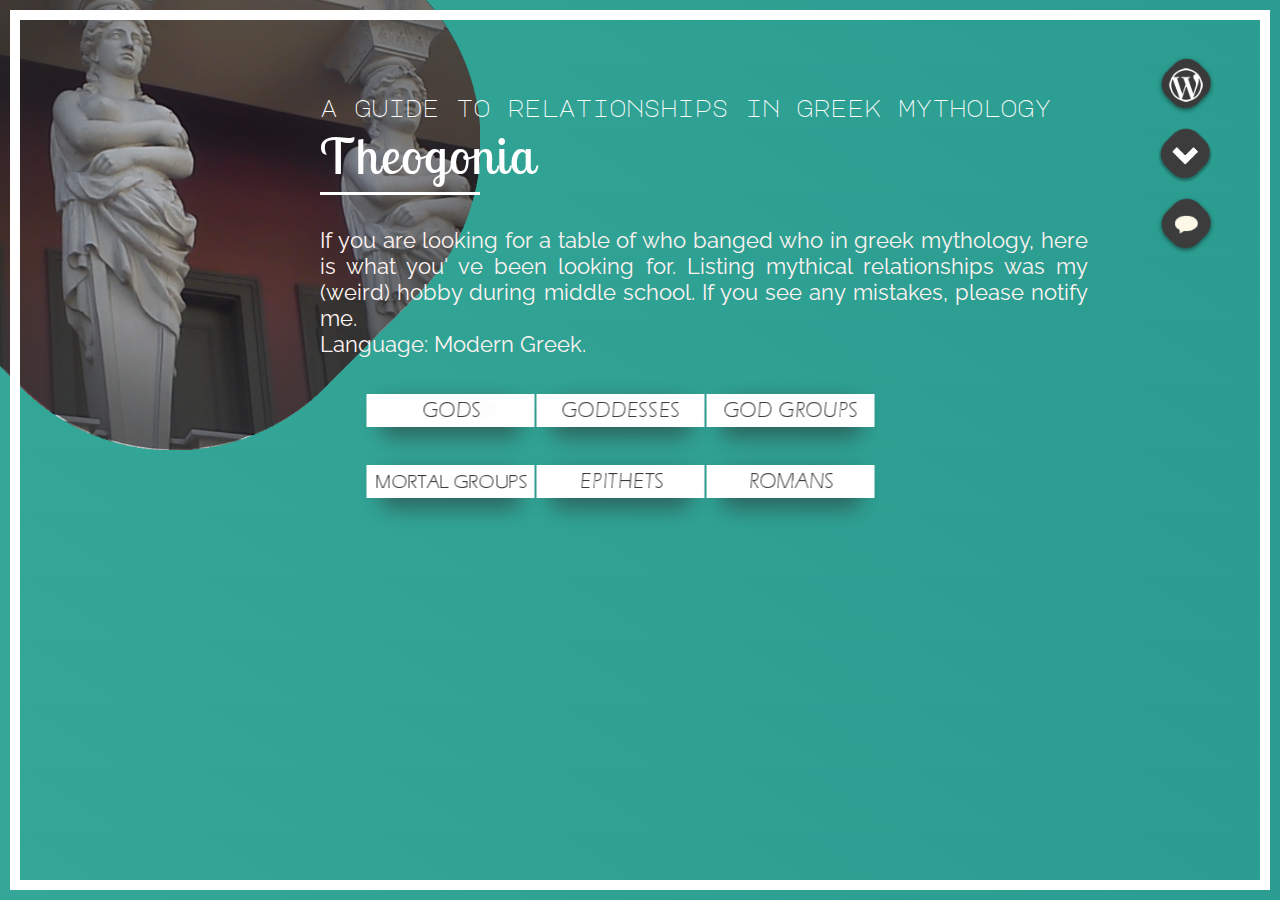
<file: index.html>
<!DOCTYPE html>
<html lang="en">
  <head>
    <!-- Google Tag Manager -->
    <script type="text/javascript" src="scripts/tag_manager.js"></script>

    <!-- Use Mobile Menu -->
    <script src="scripts/mobile_menu.js"></script>

    <meta charset="UTF-8" />
    <meta http-equiv="X-UA-Compatible" content="IE=edge" />
    <meta name="viewport" content="width=device-width, initial-scale=1" />
    <meta name="author" content="Elena - foxelas.github.io" />
    <meta name="copyright" content="Creative Commons BY-NC 4.0" />
    <title>Theogonia</title>
    <link rel="shortcut icon" href="images/l.ico" type="image/x-icon" />
    <link type="text/css" rel="stylesheet" href="stylesheets/main.css" />
    <link type="text/css" rel="stylesheet" href="stylesheets/buttonMenu.css" />
  </head>

  <body>
    <!-- Google Tag Manager (noscript) -->
    <noscript
      ><iframe
        src="https://www.googletagmanager.com/ns.html?id=UA-163353134-1"
        height="0"
        width="0"
        style="display: none; visibility: hidden"
      ></iframe
    ></noscript>
    <!-- End Google Tag Manager (noscript) -->

    <div id="photo"></div>

    <div id="frameBorder"></div>

    <section id="information">
      <h2 class="delayedAppearance tightMargin">
        a guide to relationships in greek mythology
      </h2>
      <h1 class="delayedAppearance tightMargin">Theogonia</h1>
      <hr class="delayedAppearance tightMargin" />
      <div class="column">
        <h3 class="delayedAppearance columnCell">
          <div class="tightMargin">
            If you are looking for a table of who banged who in greek mythology,
            here is what you' ve been looking for. Listing mythical
            relationships was my (weird) hobby during middle school. If you see
            any mistakes, please notify me. <br />
            Language: Modern Greek.
          </div>
        </h3>
        <div class="buttons columnCell">
          <div class="cell">
            <a href="gods" rel="noopener"
              ><i class="spriteButton" id="godsButton" role="presentation"></i
            ></a>
          </div>
          <div class="cell">
            <a href="goddesses" rel="noopener"
              ><i
                class="spriteButton"
                id="goddessesButton"
                role="presentation"
              ></i
            ></a>
          </div>
          <div class="cell">
            <a href="godGroups" rel="noopener"
              ><i
                class="spriteButton"
                id="godGroupsButton"
                role="presentation"
              ></i
            ></a>
          </div>
          <div class="cell">
            <a href="mortalGroups" rel="noopener"
              ><i
                class="spriteButton"
                id="mortalGroupsButton"
                role="presentation"
              ></i
            ></a>
          </div>
          <div class="cell">
            <a href="ceremonialEpithets" rel="noopener"
              ><i
                class="spriteButton"
                id="ceremonialEpithetsButton"
                role="presentation"
              ></i
            ></a>
          </div>
          <div class="cell">
            <a href="romanEquivalents" rel="noopener"
              ><i
                class="spriteButton"
                id="romanEquivalentsButton"
                role="presentation"
              ></i
            ></a>
          </div>
        </div>
      </div>
    </section>

    <section id="sm_links">
      <div id="mobileNav" class="overlay">
        <a
          href="javascript:void(0)"
          class="closebtn"
          style="font-size: 60px; cursor: pointer"
          onclick="closeNav()"
          >&times;</a
        >
        <div class="overlay-content">
          <a href="index" rel="noopener">Home</a>
          <br />
          <a href="https://belleelene.com" rel="noopener">Blog</a>
          <br />
          <a
            href="https://github.com/foxelas/theogonia/blob/master/_files/theogoniaGods.xlsx?raw=true"
            rel="noopener"
            >Download</a
          >
          <br />
          <a
            href="https://foxelas.github.io/contact"
            role="presentation"
            rel="noopener"
            >Contact</a
          >
        </div>
      </div>
      <span
        id="menu_icon"
        class="sm_button hideInPC square60"
        style="cursor: pointer"
        onclick="openNav()"
      ></span>

      <a href="https://belleelene.com" role="presentation" rel="noopener">
        <button class="sm_button hideInMobile" id="wp_icon"></button
      ></a>

      <a
        href="https://github.com/foxelas/theogonia/blob/master/_files/theogoniaGods.xlsx?raw=true"
        role="presentation"
        rel="noopener"
      >
        <button class="sm_button hideInMobile" id="dl_icon"></button
      ></a>

      <a href="contact" role="presentation" rel="noopener">
        <button class="sm_button hideInMobile" id="contact_icon"></button
      ></a>
    </section>
  </body>
</html>
</file>
<file: stylesheets/main.css>
/* ANimations  */
body {
  background: linear-gradient(
    34deg,
    #34a798,
    #229389,
    #008081,
    #007475,
    #005660
  );
  background-size: 800% 800%;

  -webkit-animation: AnimationName 8s ease infinite;
  -moz-animation: AnimationName 8s ease infinite;
  animation: AnimationName 8s ease infinite;

  border-radius: 0px;
}

@-webkit-keyframes AnimationName {
  0% {
    background-position: 0% 51%;
  }
  50% {
    background-position: 100% 50%;
  }
  100% {
    background-position: 0% 51%;
  }
}
@-moz-keyframes AnimationName {
  0% {
    background-position: 0% 51%;
  }
  50% {
    background-position: 100% 50%;
  }
  100% {
    background-position: 0% 51%;
  }
}
@keyframes AnimationName {
  0% {
    background-position: 0% 51%;
  }
  50% {
    background-position: 100% 50%;
  }
  100% {
    background-position: 0% 51%;
  }
}

::selection {
  background: #3c3c3c; /* WebKit/Blink Browsers */
}
::-moz-selection {
  background: #3c3c3c; /* Gecko Browsers */
}

.delayedAppearance {
  -moz-animation-name: pageLoad;
  -moz-animation-iteration-count: 1;
  -moz-animation-timing-function: ease-out;
  -moz-animation-duration: 0.8s;
  -moz-animation-delay: 0s;

  -webkit-animation-name: pageLoad;
  -webkit-animation-iteration-count: 1;
  -webkit-animation-timing-function: ease-out;
  -webkit-animation-duration: 0.8s;
  -webkit-animation-delay: 0s;

  animation-name: pageLoad;
  animation-iteration-count: 1;
  animation-timing-function: ease-out;
  animation-duration: 0.8s;
  animation-delay: 0s;
}

@-moz-keyframes pageLoad {
  0% {
    -moz-transform: translateX(-150px);
    opacity: 0;
  }
  100% {
    -moz-transform: translateX(0);
    opacity: 100;
  }
}
@-webkit-keyframes pageLoad {
  0% {
    -webkit-transform: translateX(-150px);
    opacity: 0;
  }
  100% {
    -webkit-transform: translateX(0);
    opacity: 100;
  }
}
@keyframes pageLoad {
  0% {
    transform: translateX(-150px);
    opacity: 0;
  }
  100% {
    transform: translateX(0);
    opacity: 100;
  }
}

@-moz-keyframes pageLoadButton {
  0% {
    opacity: 0;
  }
  70% {
    opacity: 0;
  }
  100% {
    opacity: 100;
  }
}
@-webkit-keyframes pageLoadButton {
  0% {
    opacity: 0;
  }
  70% {
    opacity: 0;
  }
  100% {
    opacity: 100;
  }
}
@keyframes pageLoadButton {
  0% {
    opacity: 0;
  }
  70% {
    opacity: 0;
  }
  100% {
    opacity: 100;
  }
}

/* Fonts */

@font-face {
  font-family: lobster;
  src: url("../fonts/LobsterTwo-Regular.ttf");
}

@font-face {
  font-family: raleway;
  src: url("../fonts/Raleway-Bold.ttf");
  font-weight: bold;
}

@font-face {
  font-family: raleway;
  src: url("../fonts/Raleway-Regular.ttf");
}

@font-face {
  font-family: baloo2;
  src: url("../fonts/Baloo2-Bold.ttf");
}

@font-face {
  font-family: major;
  src: url("../fonts/MajorMonoDisplay-Regular.ttf");
}

@font-face {
  font-family: didact;
  src: url("../fonts/DidactGothic-Regular.ttf");
}

/* Sections */

section {
  display: block;
  position: absolute;
}

.wrapper {
  display: block;
  position: absolute;
  overflow-y: auto;
  overflow-x: hidden;
  top: 5%;
  bottom: 5%;
  width: 85%;
  height: 85%;
}

#information {
  left: 25%;
  top: 10%;
  width: 60%;
  height: 80%;
  word-wrap: break-word;
}

#coming {
  background-image: none;
  display: flex;
}

#photo {
  background-image: url("../images/photo.png");
  background-size: contain;
  position: absolute;
  width: 600px;
  height: 600px;
  background-repeat: no-repeat;
  left: -120px;
  top: -150px;
}

#frameBorder {
  border: 10px white solid;
  left: 10px;
  top: 10px;
  right: 10px;
  bottom: 10px;
  position: absolute;
}

img {
  border: 0;
}

/* Buttons */
#sm_links {
  right: 5%;
  top: 5%;
  align-items: right;
  flex-flow: column;
  position: fixed;
  display: flex;
  justify-content: right;
}

.sm_button {
  margin-top: 10px;
  height: 60px;
  width: 60px;
  background-size: 60px 60px;
}

button {
  border: none;
  background: none;
  cursor: pointer;
}

.sprt-btn-container .spriteButton :not(:last-child) {
  border-right: none;
}

.spriteButton {
  height: 81px;
  width: 180px;

  display: inline-block;
  background-position: top;
  margin-top: 0;

  -webkit-font-smoothing: antialiased;
}

.spriteButton:hover {
  background-position: bottom;
}
#l_icon {
  background-image: url("../images/l.png");
}

#rg_icon {
  background-image: url("../images/rg.png");
}

#contact_icon {
  background-image: url("../images/contact.png");
}

#gh_icon {
  background-image: url("../images/gh.png");
}

#orcid_icon {
  background-image: url("../images/orcid.png");
}

#in_icon {
  background-image: url("../images/in.png");
}

#return_icon {
  background-image: url("../images/return_nohover.png");
}

#dl_icon {
  background-image: url("../images/download.png");
}

#wp_icon {
  background-image: url("../images/wp.png");
}

#obilab_icon {
  background-image: url("../images/obilab.png");
}

#cv_icon {
  background-image: url("../images/cv.png");
}

#pub_icon {
  background-image: url("../images/pub.png");
}

#menu_icon {
  background-image: url("../images/hamburger.png");
}

/* Text format */
a {
  font-family: "raleway";
  font-size: 22px;
  color: #fff3f1;
  color: #ffdb58;
  text-decoration: none;
  text-transform: uppercase;
}

h1 {
  font-family: "lobster";
  font-size: 50px;
  font-weight: 200;
  color: #ffffff;
  letter-spacing: 1.9px;
}

h2 {
  font-family: "major";
  font-size: 24px;
  font-weight: 200;
  color: #ffffff;
  letter-spacing: -1px;
}

h3 {
  font-family: "raleway";
  font-size: 22px;
  font-weight: 400;
  text-align: justify;
  color: #fff3f1;
  line-height: 26px;
  word-wrap: normal;
}

hr {
  background-color: white;
  display: block;
  margin: -40px 00px 50px;
  height: 3px;
  width: 160px;
  border: none;
}

#greek-text {
  font-family: "didact";
  font-weight: 200;
  font-size: 22px;
}

/* Mobile layers */
.overlay {
  height: 100%;
  width: 0;
  position: fixed;
  z-index: 1;
  top: 0;
  left: 0;
  background-color: rgba(0, 0, 0, 0.8);
  overflow-x: hidden;
  transition: 0.5s;
}

.overlay-content {
  position: relative;
  top: 25%;
  width: 90%;
  text-align: right;
  margin-top: 30px;
}

.overlay a {
  text-decoration: none;
  display: block;
  transition: 0.3s;
}

.overlay a:hover,
.overlay a:focus {
  color: #ffdb58;
}

.overlay .closebtn {
  top: 15px;
  right: 10%;
  position: absolute;
}

.hideInMobile {
  display: flex;
}

.hideInPC {
  display: none;
  height: 0px;
  width: 0px;
}

@media screen and (max-width: 812px) {
  /* Sections */
  #frameBorder {
    display: none;
  }

  #information {
    top: 5%;
    left: 10%;
    width: 80%;
    height: 90%;
  }

  #photo {
    opacity: 0.8;
    width: 100%;
    left: -20%;
    top: -20%;
  }

  /* Formatting */
  h3 {
    text-align: left;
  }

  /* Mobile layers */
  .overlay a {
    font-size: 30px;
  }

  .hideInMobile {
    display: none;
  }

  .hideInPC {
    display: flex;
  }

  .square60 {
    margin-top: 10px;
    height: 60px;
    width: 60px;
    background-size: 60px 60px;
  }

  #mobileNav {
    display: block;
  }

  .overlay-content {
    width: 90%;
  }

  .overlay .closebtn {
    right: 10%;
  }

  /* Buttons */

  #menu_icon {
    display: flex;
  }
}
</file>
<file: stylesheets/buttonMenu.css>
/* .buttonContainer {
  left: 25%;
  top: 60%;
  display: flex;
  width: 50%;
  height: 12%;
  margin: 0 auto;
  transition: width 0.475s;
} */

.tightMargin {
  margin-top: 5px;
  margin-bottom: 5px;
  margin-left: 0px;
  margin-right: 0px;
}

.column {
  width: 100%;
  height: auto;
  display: flex;
  flex-wrap: wrap;
  flex-direction: row;
  justify-content: flex-start;
  text-align: left;
}

.columnCell {
  width: 100%;
  height: auto;
}

.buttons {
  width: 80%;
  max-width: 100%;
  display: flex;
  flex-direction: row;
  flex-wrap: wrap;
  justify-content: center;
  text-align: left;
}

.cell {
  height: 81px;
  width: 180px;
  margin: -5px -5px -5px -5px;
}

.spriteButton {
  align: left;
  margin-left: -6px;
  display: inline-block;
  background-position: top;
  height: 81px;
  width: 180px;
  position: absolute;
  cursor: pointer;

  -webkit-font-smoothing: antialiased;
  -moz-osx-font-smoothing: grayscale;

  -moz-animation-name: pageLoadButton;
  -moz-animation-iteration-count: 1;
  -moz-animation-timing-function: ease-out;
  -moz-animation-duration: 1.5s;
  -moz-animation-delay: 0s;

  -webkit-animation-name: pageLoadButton;
  -webkit-animation-iteration-count: 1;
  -webkit-animation-timing-function: ease-out;
  -webkit-animation-duration: 1.5s;
  -webkit-animation-delay: 0s;

  animation-name: pageLoadButton;
  animation-iteration-count: 1;
  animation-timing-function: ease-out;
  animation-duration: 1.5s;
  animation-delay: 0s;
}

.spriteButton:hover {
  background-position: bottom;
}

#godsButton {
  background-image: url("../images/godsSprite.png");
}

#goddessesButton {
  background-image: url("../images/goddessesSprite.png");
}

#godGroupsButton {
  background-image: url("../images/godGroupsSprite.png");
}

#mortalGroupsButton {
  background-image: url("../images/mortalGroupsSprite.png");
}

#ceremonialEpithetsButton {
  background-image: url("../images/ceremonialEpithetsSprite.png");
}

#romanEquivalentsButton {
  background-image: url("../images/romanEquivalentsSprite.png");
}
</file>
